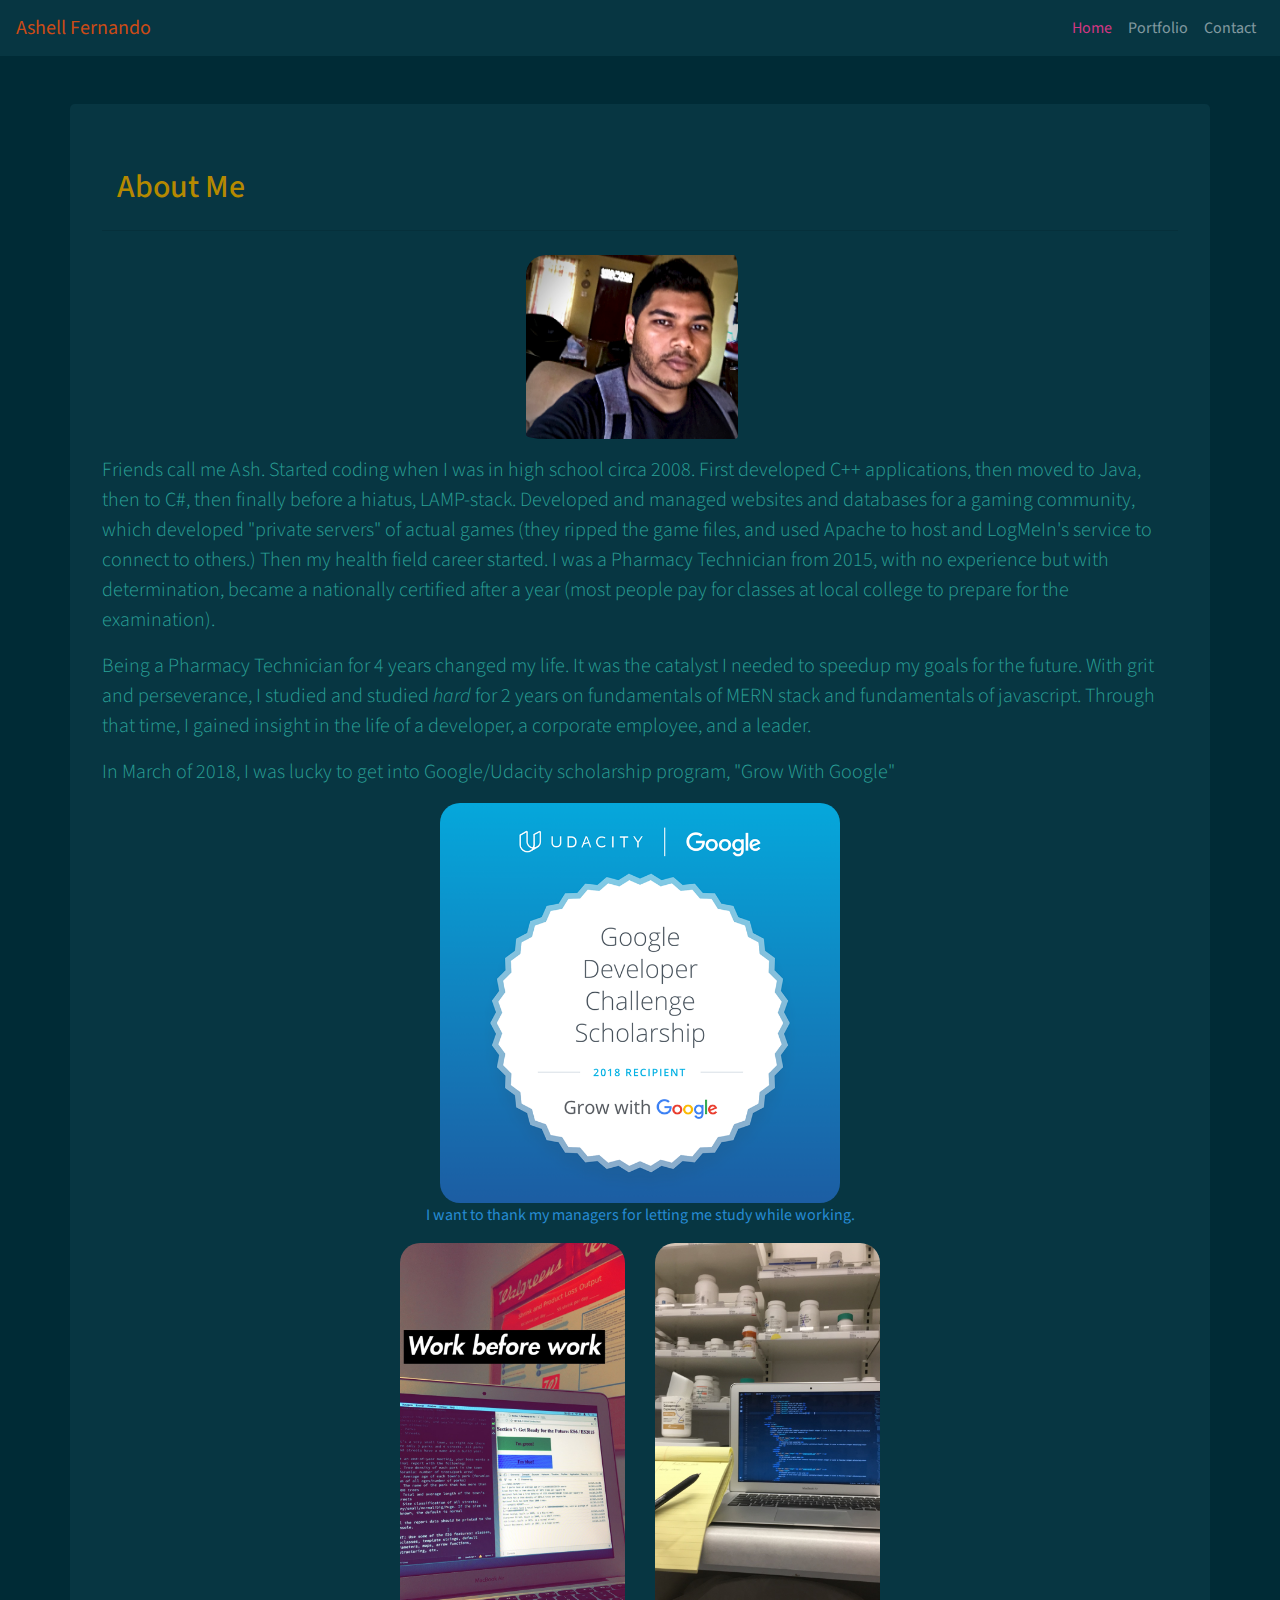
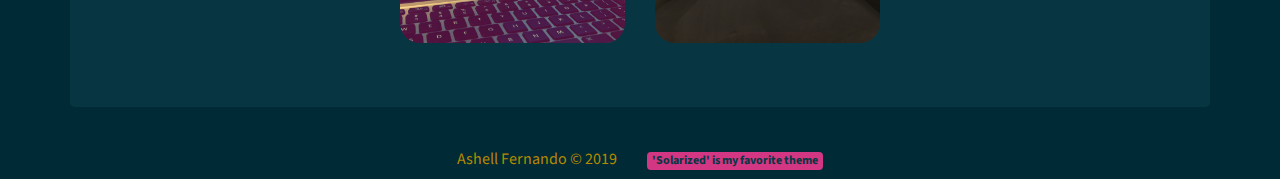
<file: index.html>
<!DOCTYPE html>
<html lang="en">
    <head>
        <meta charset="UTF-8" />
        <meta
            name="viewport"
            content="width=device-width, initial-scale=, shrink-to-fit=no"
        />
        <meta http-equiv="X-UA-Compatible" content="ie=edge" />
        <link rel="stylesheet" href="./assets/css/bootstrap.min.css" />
        <script
            src="https://code.jquery.com/jquery-3.3.1.slim.min.js"
            integrity="sha384-q8i/X+965DzO0rT7abK41JStQIAqVgRVzpbzo5smXKp4YfRvH+8abtTE1Pi6jizo"
            crossorigin="anonymous"
        ></script>
        <script
            src="https://cdnjs.cloudflare.com/ajax/libs/popper.js/1.14.7/umd/popper.min.js"
            integrity="sha384-UO2eT0CpHqdSJQ6hJty5KVphtPhzWj9WO1clHTMGa3JDZwrnQq4sF86dIHNDz0W1"
            crossorigin="anonymous"
        ></script>
        <script
            src="https://stackpath.bootstrapcdn.com/bootstrap/4.3.1/js/bootstrap.min.js"
            integrity="sha384-JjSmVgyd0p3pXB1rRibZUAYoIIy6OrQ6VrjIEaFf/nJGzIxFDsf4x0xIM+B07jRM"
            crossorigin="anonymous"
        ></script>
        <link rel="stylesheet" href="./assets/css/style.css" />
        <link rel="shortcut icon" type="image/png" href="./assets/img/favicon.png"/>
        <title>Ashell's Portfolio :: About</title>
    </head>
    <body>
        <!-- Navbar starts here. First few is for mobile view -->
        <nav class="navbar navbar-expand-md navbar-dark bg-dark">
            <a class="navbar-brand text-warning" href="index.html"
                >Ashell Fernando</a
            >
            <button
                class="navbar-toggler"
                type="button"
                data-toggle="collapse"
                data-target="#navbarColor02"
                aria-controls="navbarColor02"
                aria-expanded="false"
                aria-label="Toggle navigation"
            >
                <span class="navbar-toggler-icon"></span>
            </button>

            <div class="collapse navbar-collapse " id="navbarColor02">
                <ul class="navbar-nav ml-auto">
                    <li class="nav-item active">
                        <a class="nav-link text-danger" href="index.html"
                            >Home <span class="sr-only">(current)</span></a
                        >
                    </li>
                    <li class="nav-item">
                        <a class="nav-link" href="portfolio.html">Portfolio</a>
                    </li>
                    <li class="nav-item">
                        <a class="nav-link" href="contact.html">Contact</a>
                    </li>
                </ul>
            </div>
        </nav>
        <!-- Navbar ends -->
        <div class="container">
            <div class="row">
                <div class="jumbotron mt-5">
                    <div
                        class="col-sm-auto col-md-auto col-lg-auto col-xl-auto"
                    >
                        <h2 class="text-primary">About Me</h2>
                    </div>
                    <hr class="my-4" />
                    <div class="row justify-content-center">
                        <div class="col-sm-auto col-md-auto col-lg-auto col-xl-auto">
                            <img
                                src="./assets/img/portrait.JPG"
                                id="portrait-id"
                                alt="ashell Fernando's Portrait"
                                class="img-fluid"
                            />
                        </div>
                        <div
                            class="col-sm-auto col-md-auto col-lg-auto col-xl-auto"
                        >
                            <p class="text-success lead">
                                Friends call me Ash. Started coding when I was
                                in high school circa 2008. First developed C++
                                applications, then moved to Java, then to C#,
                                then finally before a hiatus, LAMP-stack.
                                Developed and managed websites and databases for
                                a gaming community, which developed "private
                                servers" of actual games (they ripped the game
                                files, and used Apache to host and LogMeIn's
                                service to connect to others.) Then my health
                                field career started. I was a Pharmacy
                                Technician from 2015, with no experience but
                                with determination, became a nationally
                                certified after a year (most people pay for
                                classes at local college to prepare for the
                                examination).
                            </p>
                            <p class="text-success lead">
                                Being a Pharmacy Technician for 4 years changed
                                my life. It was the catalyst I needed to speedup
                                my goals for the future. With grit and
                                perseverance, I studied and studied
                                <em>hard</em> for 2 years on fundamentals of
                                MERN stack and fundamentals of javascript.
                                Through that time, I gained insight in the life
                                of a developer, a corporate employee, and a
                                leader.
                            </p>
                            <p class="text-success lead">
                                In March of 2018, I was lucky to get into
                                Google/Udacity scholarship program, "Grow With
                                Google"
                            </p>

                            <div class="row justify-content-center">
                                <div class="col-md-auto">
                                    <img
                                        src="./assets/img/GWG.PNG"
                                        alt="Grow With Google image"
                                        id="GWG-image"
                                        c;
                                    />
                                </div>
                            </div>

                            <p class="text-center text-info">
                                I want to thank my managers for letting me study
                                while working.
                            </p>
                            <div class="row justify-content-center">
                                <div class="col-md-auto ">
                                    <img
                                        src="./assets/img/work_1.JPG"
                                        alt="Working before work image"
                                        id="WbW1-img"
                                    />
                                </div>
                                <div class="col-md-auto">
                                    <img
                                        src="./assets/img/work_2.JPG"
                                        alt="Working before work image"
                                        id="WbW1-img"
                                    />
                                </div>
                            </div>
                        </div>
                    </div>
                </div>
            </div>
          </div>
          <div class="push-down"></div>
        </div>
        <footer class="footer ">
            <div class="bg-dark"></div>
            <div class="container">
                <div class="row justify-content-center pt-2 pb-2">
                    <div class="col-md-auto ml-center text-primary">
                        Ashell Fernando &copy; 2019
                        
                    </div>
                    <div class="col-auto">
                            <span class="badge badge-danger text-dark">'Solarized' is my favorite theme</span>
                    </div>
                </div>
            </div>
        </footer>
    </body>
</html>
</file>
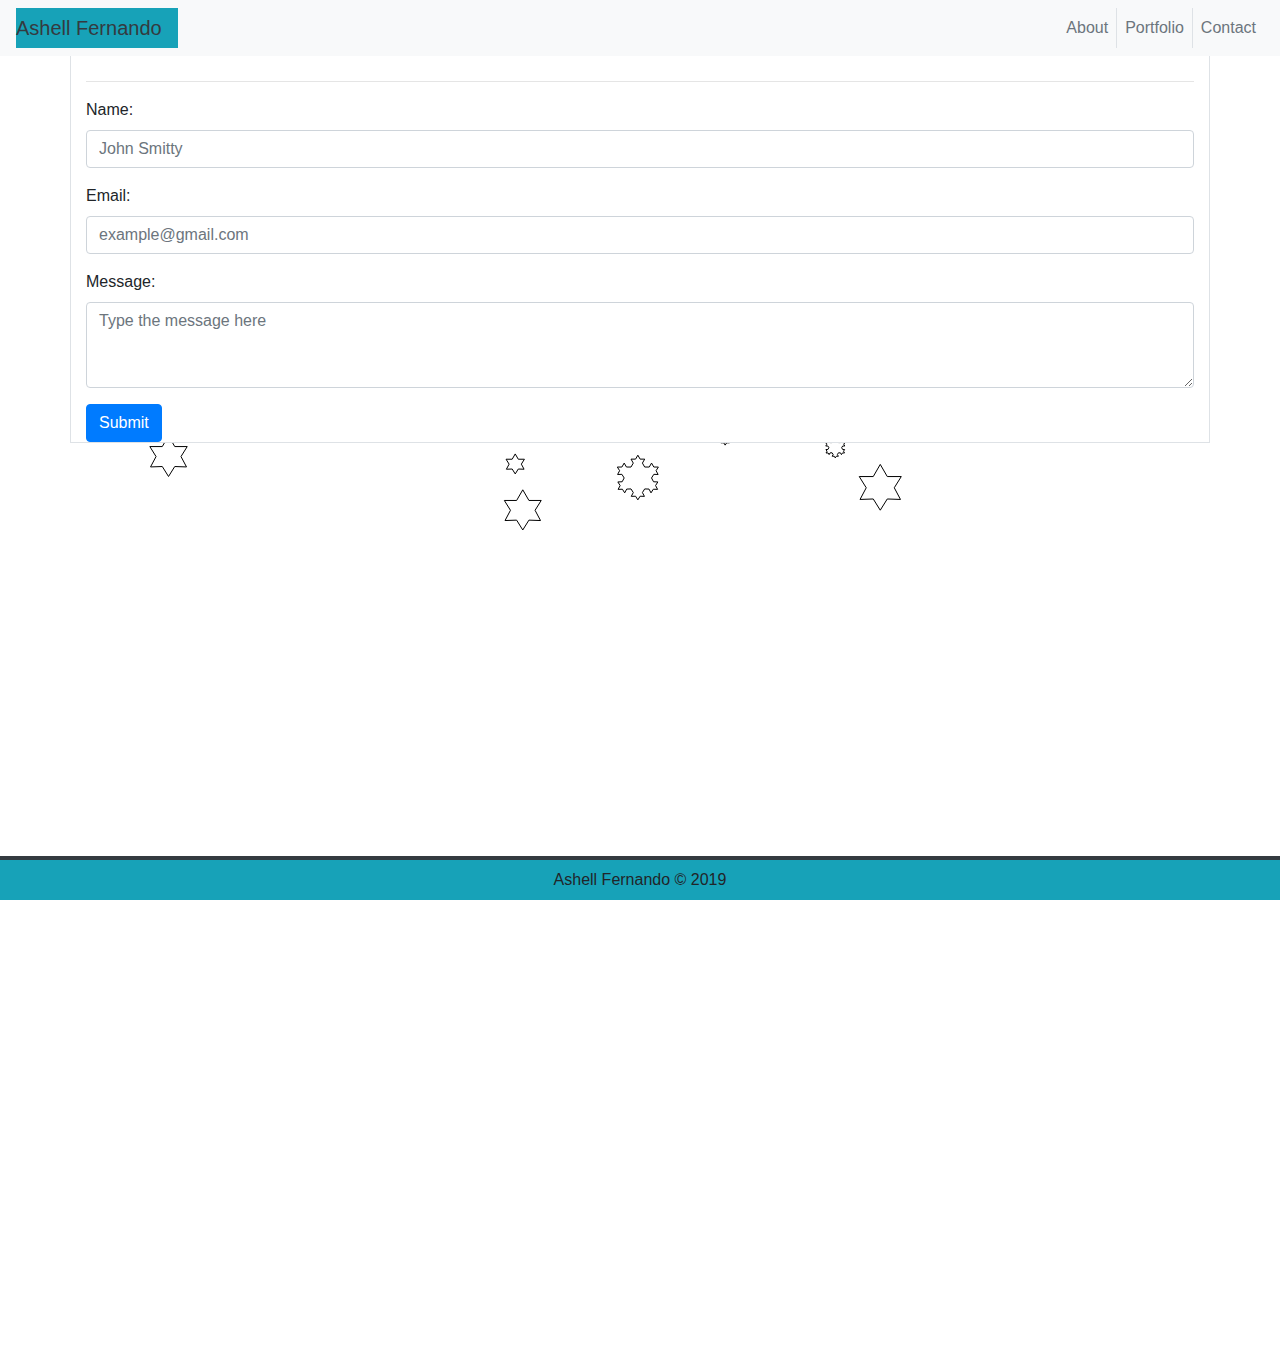
<file: contact.old.html>
<!DOCTYPE html>
<html lang="en">
  <head>
    <meta charset="UTF-8" />
    <meta name="viewport" content="width=device-width, initial-scale=1.0" />
    <meta http-equiv="X-UA-Compatible" content="ie=edge" />
    <!-- this is a dirty way of doing it, but it sure beats downloading bootstrap source and using SASS for a quick and simple project -->
    <link rel="stylesheet" href="./assets/css/style.css" />
    <script src="./assets/js/clock.js"></script>
    <link
      rel="stylesheet"
      href="https://cdnjs.cloudflare.com/ajax/libs/twitter-bootstrap/4.3.1/css/bootstrap.min.css"
    />
    <script src="./assets/js/snowflake.js"></script>

    <title>Ashell's Portfolio ::Contact</title>
  </head>
  <body>
    <!-- Navbar -->
    <nav class="navbar fixed-top navbar-expand-sm navbar-light bg-light">
      <!-- push-right adds margin to the LEFT. Ex: {border}push-right->->CONTENT -->
      <div class="bg-info" id="brand-name">
        <div class="push-right">
          <h1 class="nav navbar-brand text-dark">
            Ashell Fernando
          </h1>
        </div>
      </div>
      <div id="time" style="margin-left:10px"></div>
      <div id="date" style="margin-left:10px"></div>
      <!-- <a> is child of <li>, which is child of <ul>, so we push the whole <ul> by ml-auto, which is auto-margin in FLEX  -->
      <ul class="nav navbar-nav ml-auto ">
        <li class="nav-item">
          <a class="nav-link active text-muted" href="./index.html">About</a>
        </li>

        <li class="nav-item border-right border-left">
          <a class="nav-link text-muted " href="./portfolio.html">
            Portfolio
          </a>
        </li>

        <li class="nav-item">
          <a class="nav-link text-muted " href="./contact.html"> Contact</a>
        </li>
      </ul>
    </nav>
    <!-- What push-down does is, it creates margin on bottom of the empty div -->
    <div class="push-down"></div>
    <div class="container border">
      <div class="row">
        <div class="col-md-12">
          <h1 class="my-3">Contact</h1>
          <hr />
          <form>
            <div class="form-group">
              <label for="fullName">Name:</label>
              <input
                type="text"
                class="form-control"
                id="fullName"
                placeholder="John Smitty"
              />
            </div>
            <div class="form-group">
              <label for="email">Email:</label>
              <input
                type="email"
                class="form-control"
                id="email"
                placeholder="example@gmail.com"
              />
            </div>
            <div class="form-group">
              <label for="contactMsg">Message:</label>
              <textarea
                id="contactMsg"
                cols="3"
                rows="3"
                class="form-control"
                placeholder="Type the message here"
              ></textarea>
            </div>
            <button type="submit" class="btn btn-primary">Submit</button>
          </form>
        </div>
      </div>
      <div class="push-down"></div>
    </div>
    <canvas></canvas>

    <!-- if you add "fixed-bottom", bootstrap will sticky whatever element to the bottom. Look at <nav> to see "fixed-top" -->
    <div class="push-down"></div>
    <footer class="footer bg-info fixed-bottom">
      <div class="pt-1 bg-dark"></div>
      <div class="container">
        <div class="row justify-content-center pt-2 pb-2">
          <div class="col-md-auto ml-center">
            Ashell Fernando &copy; 2019
          </div>
        </div>
      </div>
    </footer>
  </body>
</html>
</file>
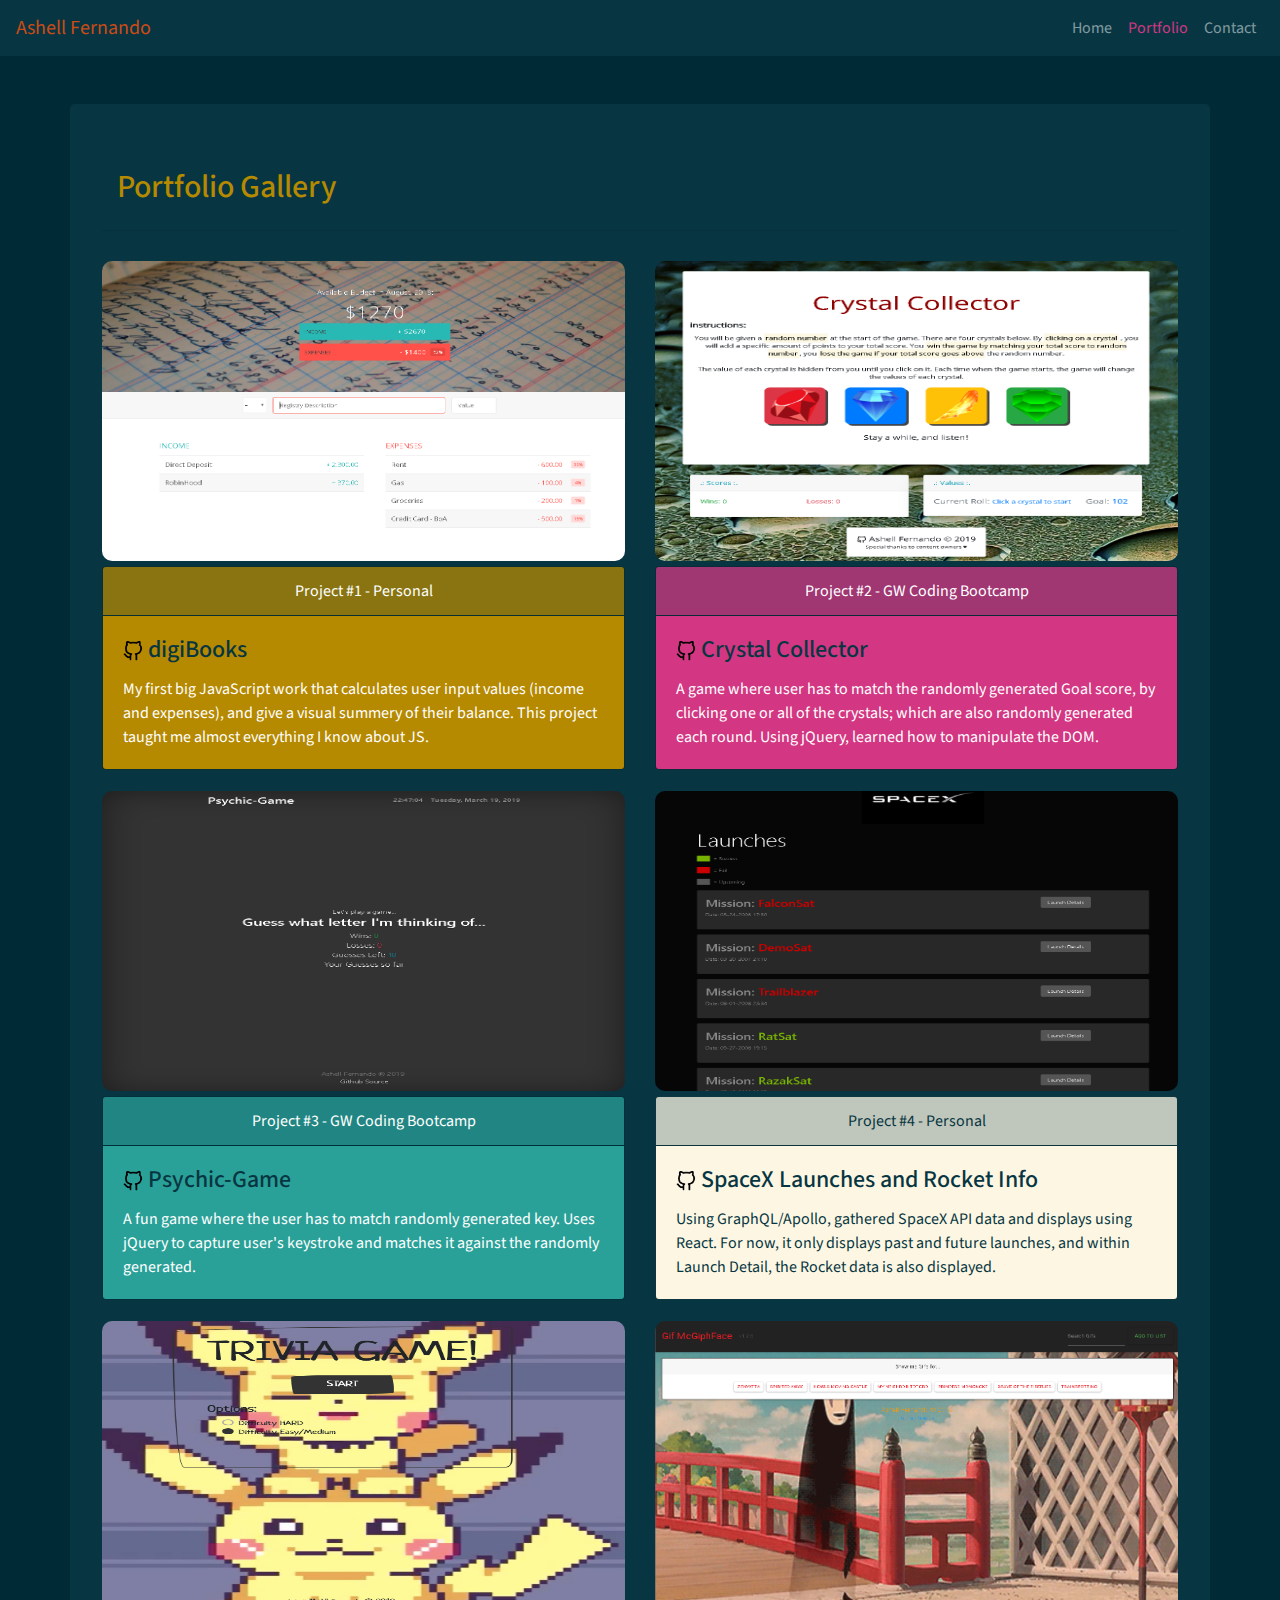
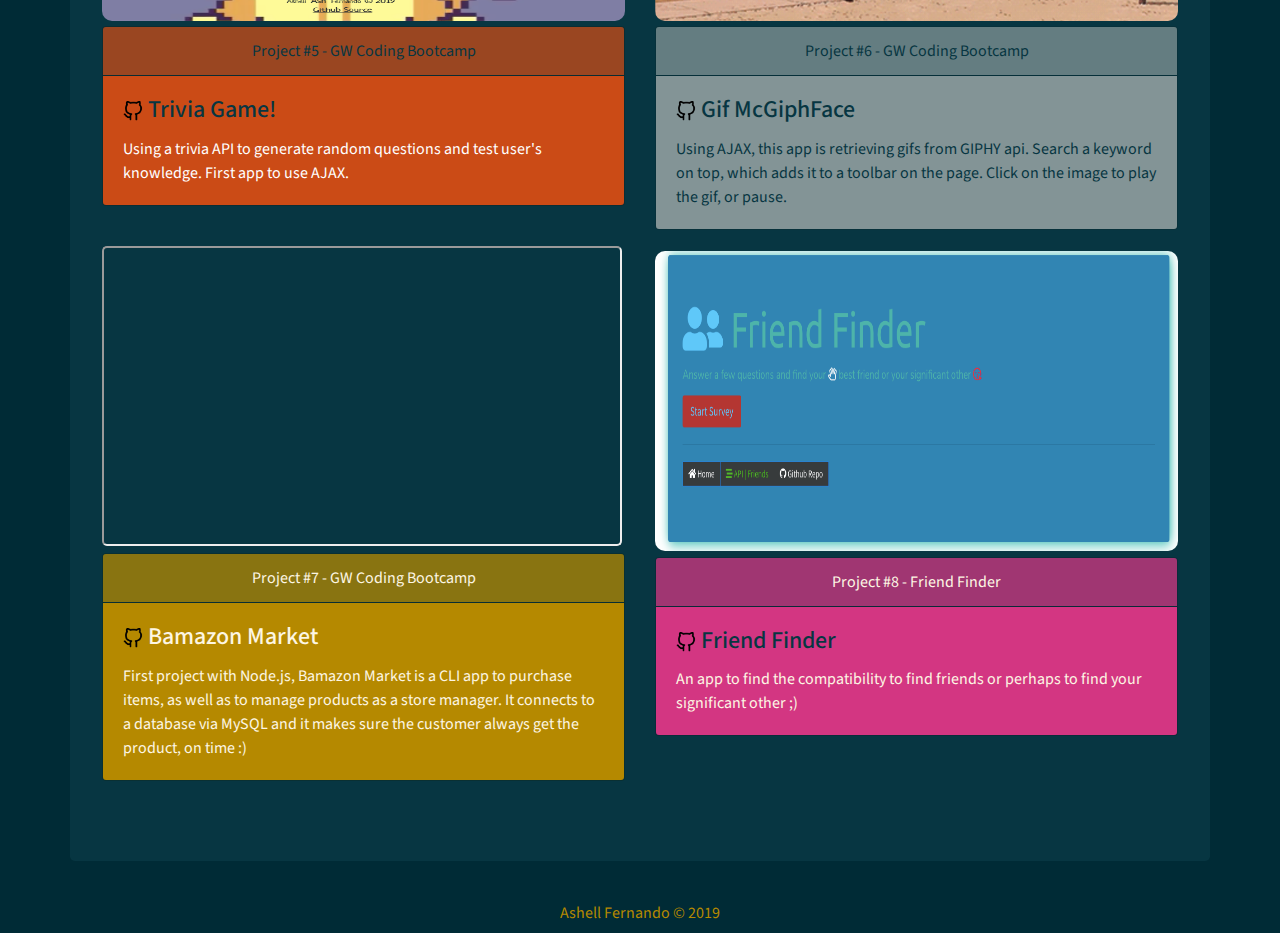
<file: portfolio.html>
<!DOCTYPE html>
<html lang="en">
  <head>
    <meta charset="UTF-8" />
    <meta
      name="viewport"
      content="width=device-width, initial-scale=, shrink-to-fit=no"
    />
    <meta http-equiv="X-UA-Compatible" content="ie=edge" />
    <link rel="stylesheet" href="./assets/css/bootstrap.min.css" />
    <script
      src="https://code.jquery.com/jquery-3.3.1.slim.min.js"
      integrity="sha384-q8i/X+965DzO0rT7abK41JStQIAqVgRVzpbzo5smXKp4YfRvH+8abtTE1Pi6jizo"
      crossorigin="anonymous"
    ></script>
    <script
      src="https://cdnjs.cloudflare.com/ajax/libs/popper.js/1.14.7/umd/popper.min.js"
      integrity="sha384-UO2eT0CpHqdSJQ6hJty5KVphtPhzWj9WO1clHTMGa3JDZwrnQq4sF86dIHNDz0W1"
      crossorigin="anonymous"
    ></script>
    <script
      src="https://stackpath.bootstrapcdn.com/bootstrap/4.3.1/js/bootstrap.min.js"
      integrity="sha384-JjSmVgyd0p3pXB1rRibZUAYoIIy6OrQ6VrjIEaFf/nJGzIxFDsf4x0xIM+B07jRM"
      crossorigin="anonymous"
    ></script>
    <link rel="stylesheet" href="./assets/css/style.css" />
    <link
      rel="shortcut icon"
      type="image/png"
      href="./assets/img/favicon.png"
    />
    <title>Ashell's Portfolio :: Gallery</title>
  </head>
  <body>
    <!-- Navbar starts here. First few is for mobile view -->
    <nav class="navbar navbar-expand-md navbar-dark bg-dark">
      <a class="navbar-brand text-warning" id="nav_name" href="index.html"
        >Ashell Fernando</a
      >
      <button
        class="navbar-toggler"
        type="button"
        data-toggle="collapse"
        data-target="#navbarColor02"
        aria-controls="navbarColor02"
        aria-expanded="false"
        aria-label="Toggle navigation"
      >
        <span class="navbar-toggler-icon"></span>
      </button>

      <div class="collapse navbar-collapse " id="navbarColor02">
        <ul class="navbar-nav ml-auto">
          <li class="nav-item">
            <a class="nav-link" href="index.html">Home </a>
          </li>
          <li class="nav-item active">
            <a class="nav-link text-danger" href="portfolio.html"
              >Portfolio <span class="sr-only">(current)</span></a
            >
          </li>
          <li class="nav-item">
            <a class="nav-link" href="contact.html">Contact</a>
          </li>
        </ul>
      </div>
    </nav>
    <!-- Navbar ends -->
    <div class="container">
      <div class="row">
        <div class="jumbotron mt-5">
          <div class="col-sm-auto col-md-auto col-lg-auto col-xl-auto">
            <h2 class="text-primary">Portfolio Gallery</h2>
          </div>
          <hr class="my-4" />
          <div class="row justify-content-center">
            <div class="col-sm-12 col-md-12 col-lg-12 col-xl-12">
              <div class="row">
                <div class="col-sm-6 col-md-12 col-lg-6">
                  <img
                    id="1"
                    class="img-fluid gallery-image"
                    src="./assets/img/portfolio/project1.PNG"
                    alt=""
                  />
                  <div class="card text-white bg-primary mb-3">
                    <div class="card-header text-center">
                      Project #1 - Personal
                    </div>
                    <div class="card-body">
                      <h4 class="card-title">
                        <a href="https://github.com/EntOfMD/digiBooks">
                          <img
                            src="./assets/img/github.png"
                            alt="github logo"
                            class="github"
                          />
                        </a>
                        <a
                          href="http://entofmd.github.io/digiBooks"
                          class="card-link text-dark"
                        >
                          digiBooks</a
                        >
                      </h4>
                      <p class="card-text">
                        My first big JavaScript work that calculates user input
                        values (income and expenses), and give a visual summery
                        of their balance. This project taught me almost
                        everything I know about JS.
                      </p>
                    </div>
                  </div>
                </div>
                <div class="col-sm-6 col-md-12 col-lg-6">
                  <img
                    id="2"
                    class="img-fluid gallery-image"
                    src="./assets/img/portfolio/project2.PNG"
                    alt=""
                  />
                  <div class="card text-white bg-danger mb-3">
                    <div class="card-header text-center">
                      Project #2 - GW Coding Bootcamp
                    </div>
                    <div class="card-body">
                      <h4 class="card-title">
                        <a href="https://github.com/EntOfMD/unit-4-game">
                          <img
                            src="./assets/img/github.png"
                            alt="github logo"
                            class="github"
                          />
                        </a>
                        <a
                          href="https://entofmd.github.io/unit-4-game/"
                          class="card-link text-dark"
                        >
                          Crystal Collector</a
                        >
                      </h4>
                      <p class="card-text">
                        A game where user has to match the randomly generated
                        Goal score, by clicking one or all of the crystals;
                        which are also randomly generated each round. Using
                        jQuery, learned how to manipulate the DOM.
                      </p>
                    </div>
                  </div>
                </div>
              </div>
              <div class="row">
                <div class="col-sm-6 col-md-12 col-lg-6">
                  <img
                    id="3"
                    class="img-fluid gallery-image"
                    src="./assets/img/portfolio/project3.PNG"
                    alt=""
                  />
                  <div class="card text-white bg-success mb-3">
                    <div class="card-header text-center">
                      Project #3 - GW Coding Bootcamp
                    </div>
                    <div class="card-body">
                      <h4 class="card-title">
                        <a href="https://github.com/EntOfMD/Psychic-Game">
                          <img
                            src="./assets/img/github.png"
                            alt="github logo"
                            class="github"
                          />
                        </a>
                        <a
                          href="https://entofmd.github.io/Psychic-Game/"
                          class="card-link text-dark"
                        >
                          Psychic-Game</a
                        >
                      </h4>
                      <p class="card-text">
                        A fun game where the user has to match randomly
                        generated key. Uses jQuery to capture user's keystroke
                        and matches it against the randomly generated.
                      </p>
                    </div>
                  </div>
                </div>
                <div class="col-sm-6 col-md-12 col-lg-6">
                  <img
                    id="4"
                    class="img-fluid gallery-image"
                    src="./assets/img/portfolio/project4.PNG"
                    alt=""
                  />
                  <div class="card text-white bg-light mb-3">
                    <div class="card-header text-center text-dark">
                      Project #4 - Personal
                    </div>
                    <div class="card-body">
                      <h4 class="card-title">
                        <a href="https://github.com/EntOfMD/spacex_launches">
                          <img
                            src="./assets/img/github.png"
                            alt="github logo"
                            class="github"
                          />
                        </a>
                        <a
                          href="https://spacex-launches-and-info.herokuapp.com"
                          class="card-link text-dark"
                        >
                          SpaceX Launches and Rocket Info</a
                        >
                      </h4>
                      <p class="card-text text-dark">
                        Using GraphQL/Apollo, gathered SpaceX API data and
                        displays using React. For now, it only displays past and
                        future launches, and within Launch Detail, the Rocket
                        data is also displayed.
                      </p>
                    </div>
                  </div>
                </div>
              </div>
              <div class="row">
                <div class="col-sm-6 col-md-12 col-lg-6">
                  <img
                    id="5"
                    class="img-fluid gallery-image"
                    src="./assets/img/portfolio/Project5.PNG"
                    alt=""
                  />
                  <div class="card text-white bg-warning mb-3">
                    <div class="card-header text-center text-dark">
                      Project #5 - GW Coding Bootcamp
                    </div>
                    <div class="card-body">
                      <h4 class="card-title">
                        <a href="https://github.com/EntOfMD/TriviaGame">
                          <img
                            src="./assets/img/github.png"
                            alt="github logo"
                            class="github"
                          />
                        </a>
                        <a
                          href="https://entofmd.github.io/TriviaGame/"
                          class="card-link text-dark"
                        >
                          Trivia Game!</a
                        >
                      </h4>
                      <p class="card-text text-dark"></p>
                      Using a trivia API to generate random questions and test
                      user's knowledge. First app to use AJAX.
                    </div>
                  </div>
                </div>
                <div class="col-sm-6 col-md-12 col-lg-6" id="6">
                  <img
                    class="img-fluid gallery-image"
                    src="./assets/img/portfolio/project6.PNG"
                    alt=""
                  />
                  <div class="card text-dark bg-secondary mb-3">
                    <div class="card-header text-center text-dark">
                      Project #6 - GW Coding Bootcamp
                    </div>
                    <div class="card-body">
                      <h4 class="card-title">
                        <a href="https://github.com/EntOfMD/Gif-McGiphFace">
                          <img
                            src="./assets/img/github.png"
                            alt="github logo"
                            class="github"
                          />
                        </a>
                        <a
                          href="https://entofmd.github.io/Gif-McGiphFace/index.html"
                          class="card-link text-dark"
                        >
                          Gif McGiphFace</a
                        >
                      </h4>
                      <p class="card-text text-dark">
                        Using AJAX, this app is retrieving gifs from GIPHY api.
                        Search a keyword on top, which adds it to a toolbar on
                        the page. Click on the image to play the gif, or pause.
                      </p>
                    </div>
                  </div>
                </div>
              </div>
              <div class="row">
                <div class="col-sm-6 col-md-12 col-lg-6" id="7">
                  <iframe
                    class="img-fluid gallery-video"
                    src="https://drive.google.com/file/d/1S2-ys7dL-6y-_tIGnvGrfwFRyyJKsZge/preview"
                    width="520"
                    height="520"
                    allowfullscreen
                  ></iframe>
                  <div class="card text-light bg-primary mb-3">
                    <div class="card-header text-center text-light">
                      Project #7 - GW Coding Bootcamp
                    </div>
                    <div class="card-body">
                      <h4 class="card-title">
                        <a href="https://github.com/EntOfMD/bamazon">
                          <img
                            src="./assets/img/github.png"
                            alt="github logo"
                            class="github"
                          />
                        </a>
                        <a
                          href="https://github.com/EntOfMD/bamazon#bamazon"
                          class="card-link text-light"
                        >
                          Bamazon Market</a
                        >
                      </h4>
                      <p class="card-text text-light">
                        First project with Node.js, Bamazon Market is a CLI app
                        to purchase items, as well as to manage products as a
                        store manager. It connects to a database via MySQL and
                        it makes sure the customer always get the product, on
                        time :)
                      </p>
                    </div>
                  </div>
                </div>

                <!-- PLACE TEMPLATE FROM HERE -->
                <div id="8" class="col-sm-6 col-md-12 col-lg-6">
                  <img
                    class="img-fluid gallery-image"
                    src="./assets/img/portfolio/project8.PNG"
                    alt=""
                  />
                  <div class="card text-white bg-danger mb-3">
                    <div class="card-header text-center text-light">
                      Project #8 - Friend Finder
                    </div>
                    <div class="card-body">
                      <h4 class="card-title">
                        <a
                          href="https://github.com/EntOfMD/FriendFinder"
                          target="_blank"
                        >
                          <img
                            src="./assets/img/github.png"
                            alt="github logo"
                            class="github"
                          />
                        </a>
                        <a
                          target="_blank"
                          href="https://friend-finder-tothemax.herokuapp.com/"
                          class="card-link text-dark"
                        >
                          Friend Finder</a
                        >
                      </h4>
                      <p class="card-text text-light">
                        An app to find the compatibility to find friends or
                        perhaps to find your significant other ;)
                      </p>
                    </div>
                  </div>
                </div>
              </div>
            </div>
          </div>
        </div>
      </div>
    </div>
    <footer class="footer ">
      <div class="bg-dark"></div>
      <div class="container">
        <div class="row justify-content-center pt-2 pb-2">
          <div class="col-md-auto ml-center text-primary">
            Ashell Fernando &copy; 2019
          </div>
        </div>
      </div>
    </footer>
  </body>
</html>

<div class="col-sm-auto col-md-auto col-lg-auto col-xl-auto"></div>

<!-- 
TEMPLATE

           <div class="col-sm-6 col-md-12 col-lg-6" id="notDone">
                  <img
                    class="img-fluid gallery-image"
                    src="https://via.placeholder.com/350x350"
                    alt=""
                  />
                  <div class="card text-white bg-light mb-3">
                    <div class="card-header text-center text-dark">
                      Project # -
                    </div>
                    <div class="card-body">
                      <h4 class="card-title">
                        <a href="#">
                          <img
                            src="./assets/img/github.png"
                            alt="github logo"
                            class="github"
                          />
                        </a>
                        <a href="#" class="card-link text-dark"> TITLE HERE</a>
                      </h4>
                      <p class="card-text text-dark">
                        DESCRIPTION HERE
                      </p>
                    </div>
                  </div>
                </div>

 -->

<!-- https://drive.google.com/file/d/1S2-ys7dL-6y-_tIGnvGrfwFRyyJKsZge/view?usp=sharing -->
</file>
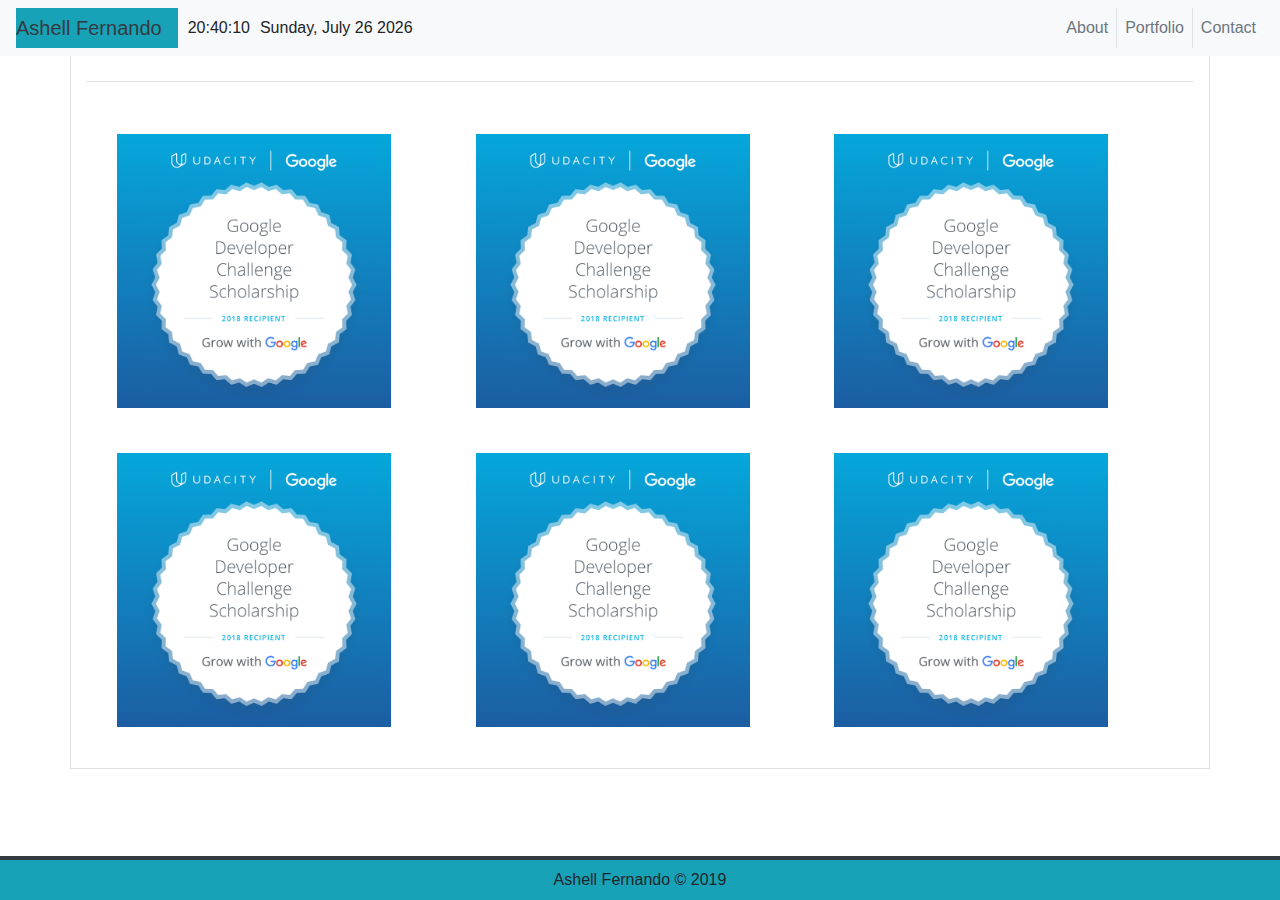
<file: portfolio.old.html>
<!DOCTYPE html>
<html lang="en">
  <head>
    <meta charset="UTF-8" />
    <meta name="viewport" content="width=device-width, initial-scale=1.0" />
    <meta http-equiv="X-UA-Compatible" content="ie=edge" />
    <!-- this is a dirty way of doing it, but it sure beats downloading bootstrap source and using SASS for a quick and simple project -->
    <link rel="stylesheet" href="./assets/css/style.css" />
    <script src="./assets/js/clock.js"></script>
    <link
      rel="stylesheet"
      href="https://cdnjs.cloudflare.com/ajax/libs/twitter-bootstrap/4.3.1/css/bootstrap.min.css"
    />

    <title>Ashell's Portfolio ::Gallery</title>
    <script>
      console.log(
        `%c
            
 d*##$.                d*##$.                    
zP"   "$e.           $"    $o
4$       '$          $"      $
'$        '$        J$       $F
 'b        $k       $>       $
  $k        $r     J$       d$
  '$         $     $"       $~
   '$        "$   '$E       $
    $         $L   $"      $F ...
     $.       4B   $      $$$*"""*b
     '$        $.  $$     $$      $F
      "$       R$  $F     $"      $
       $k      ?$ u*     dF      .$
       ^$.      $$"     z$      u$$$$e
        #$b             $E.dW@e$"    ?$
         #$           .o$$# d$$$$c    ?F
          $      .d$$#" . zo$>   #$r .uF
          $L .u$*"      $&$$$k   .$$d$$F
           $$"            ""^"$$$P"$P9$
          JP              .o$$$$u:$P $$
          $          ..ue$"      ""  $"
         d$          $F              $
         $$     ....udE             4B
          #$    """"' $r            @$
           ^$L        '$            $F
             RN        4N           $
              *$b                  d$
               $$k                 $F
               $$b                $F
                 $""               $F
                 '$                $
                  $L               $
                  '$               $
                   $               $
            `,
        "font-family:monospace"
      );
    </script>
  </head>
  <body>
    <!-- Navbar -->
    <nav class="navbar fixed-top navbar-expand-sm navbar-light bg-light">
      <!-- push-right adds margin to the LEFT. Ex: {border}push-right->->CONTENT -->
      <div class="bg-info" id="brand-name">
        <div class="push-right">
          <h1 class="nav navbar-brand text-dark">Ashell Fernando</h1>
        </div>
      </div>
      <div id="time" style="margin-left:10px"></div>
      <div id="date" style="margin-left:10px"></div>
      <!-- <a> is child of <li>, which is child of <ul>, so we push the whole <ul> by ml-auto, which is auto-margin in FLEX  -->
      <ul class="nav navbar-nav ml-auto ">
        <li class="nav-item">
          <a class="nav-link active text-muted" href="./index.html">About</a>
        </li>

        <li class="nav-item border-right border-left">
          <a class="nav-link text-muted " href="./portfolio.html">
            Portfolio
          </a>
        </li>

        <li class="nav-item">
          <a class="nav-link text-muted " href="./contact.html"> Contact</a>
        </li>
      </ul>
    </nav>
    <!-- What push-down does is, it creates margin on bottom of the empty div -->
    <div class="push-down"></div>
    <div class="container border">
      <div class="row">
        <div class="col-md-12">
          <h1 class="my-3 text-info">Portfolio</h1>
          <hr />
        </div>
      </div>
      <div class="row my-3 mx-3">
        <div class="col-md-4">
          <img
            src="./assets/img/GWG.PNG"
            alt=""
            class="img-fluid img-portfolio"
          />
          <h4 class="overlay-text text-white">Test</h4>
        </div>
        <div class="col-md-4">
          <img
            src="./assets/img/GWG.PNG"
            alt=""
            class="img-fluid img-portfolio"
          />
          <h4 class="overlay-text text-white">Test</h4>
        </div>
        <div class="col-md-4">
          <img
            src="./assets/img/GWG.PNG"
            alt=""
            class="img-fluid img-portfolio"
          />
          <h4 class="overlay-text text-white">Test</h4>
        </div>
        <div class="col-md-4">
          <img
            src="./assets/img/GWG.PNG"
            alt=""
            class="img-fluid img-portfolio"
          />
          <h4 class="overlay-text text-white">Test</h4>
        </div>
        <div class="col-md-4">
          <img
            src="./assets/img/GWG.PNG"
            alt=""
            class="img-fluid img-portfolio"
          />
          <h4 class="overlay-text text-white">Test</h4>
        </div>
        <div class="col-md-4">
          <img
            src="./assets/img/GWG.PNG"
            alt=""
            class="img-fluid img-portfolio"
          />
          <h4 class="overlay-text text-white">Test</h4>
        </div>
      </div>
    </div>
    <!-- if you add "fixed-bottom", bootstrap will sticky whatever element to the bottom. Look at <nav> to see "fixed-top" -->
    <div class="push-down"></div>
    <footer class="footer bg-info fixed-bottom">
      <div class="pt-1 bg-dark"></div>
      <div class="container">
        <div class="row justify-content-center pt-2 pb-2">
          <div class="col-md-auto ml-center">
            Ashell Fernando &copy; 2019
          </div>
        </div>
      </div>
    </footer>
  </body>
</html>
</file>
<file: assets/css/style.css>
#portrait-id {
    height: 200px;
    overflow: hidden;
    padding: 0 1rem 1rem 0;
    padding: 0 1rem 1rem 0;
    border-radius: 20px;
}

#GWG-image,
#WbW1-img {
    height: 400px;
    border-radius: 20px;
}

.img-portfolio {
    /* height: 250px !important; */
    position: relative;
    float: left;
    width: 274px;
    margin: 20px 0 25px;
    overflow: auto;
}

.jumbotron {
    width: 100%;
}

.gallery-image {
    margin: 1% auto;
    border-radius: 10px;
    height: 300px;
    width: 100%;
}

.github {
    height: 20px;
}

.card-link {
    text-decoration: none;
}

#notDone {
    display: none;
}

.gallery-video {
    height: 300px;
    border-radius: 5px;
}
</file>
